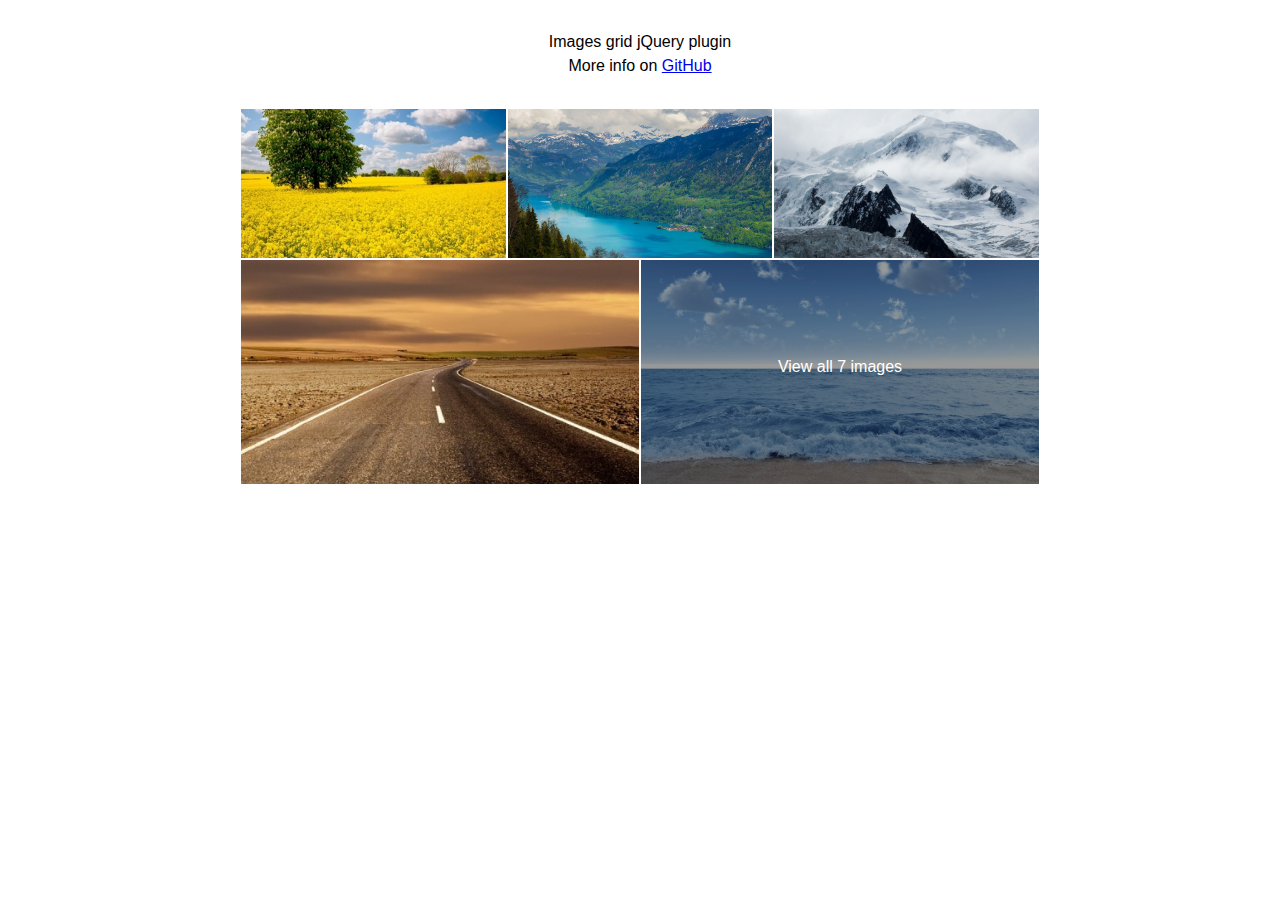
<file: index.html>
<!DOCTYPE html>
<html>
    <head>

        <title>Images grid</title>

        <meta charset="utf-8">
        <meta name="viewport" content="width=device-width, initial-scale=1">

        <!-- jQuery -->
        <script src="https://cdnjs.cloudflare.com/ajax/libs/jquery/1.12.3/jquery.min.js"></script>
        <!--<script src="https://cdnjs.cloudflare.com/ajax/libs/jquery/2.0.0/jquery.min.js"></script>-->
        <!--<script src="https://cdnjs.cloudflare.com/ajax/libs/jquery/3.1.1/jquery.min.js"></script>-->

        <!-- Images grid -->
        <script src="src/images-grid.js"></script>
        <link rel="stylesheet" href="src/images-grid.css">

        <style>
            body {
                font-family: sans-serif;
            }
            p {
                text-align: center;
                margin: 30px;
                line-height: 1.5;
            }
        </style>

    </head>
    <body>

        <p>
            Images grid jQuery plugin<br>
            More info on <a href="https://github.com/taras-d/images-grid#images-grid">GitHub</a>
        </p>
        <div id="gallery"></div>

        <script>
            $('#gallery').imagesGrid({
                images: [
                    { src: 'imgs/1.jpg', thumbnail: 'imgs/1-thumbnail.jpg' },
                    { src: 'imgs/2.jpg', alt: 'Nature', title: 'Nature' },
                    'imgs/3.jpg',
                    { src: 'imgs/4.jpg', caption: 'The long way' },
                    'imgs/5.jpg',
                    'imgs/6.jpg',
                    'imgs/7.jpg'
                ],
                align: true
            });
        </script>

    </body>
</html>
</file>
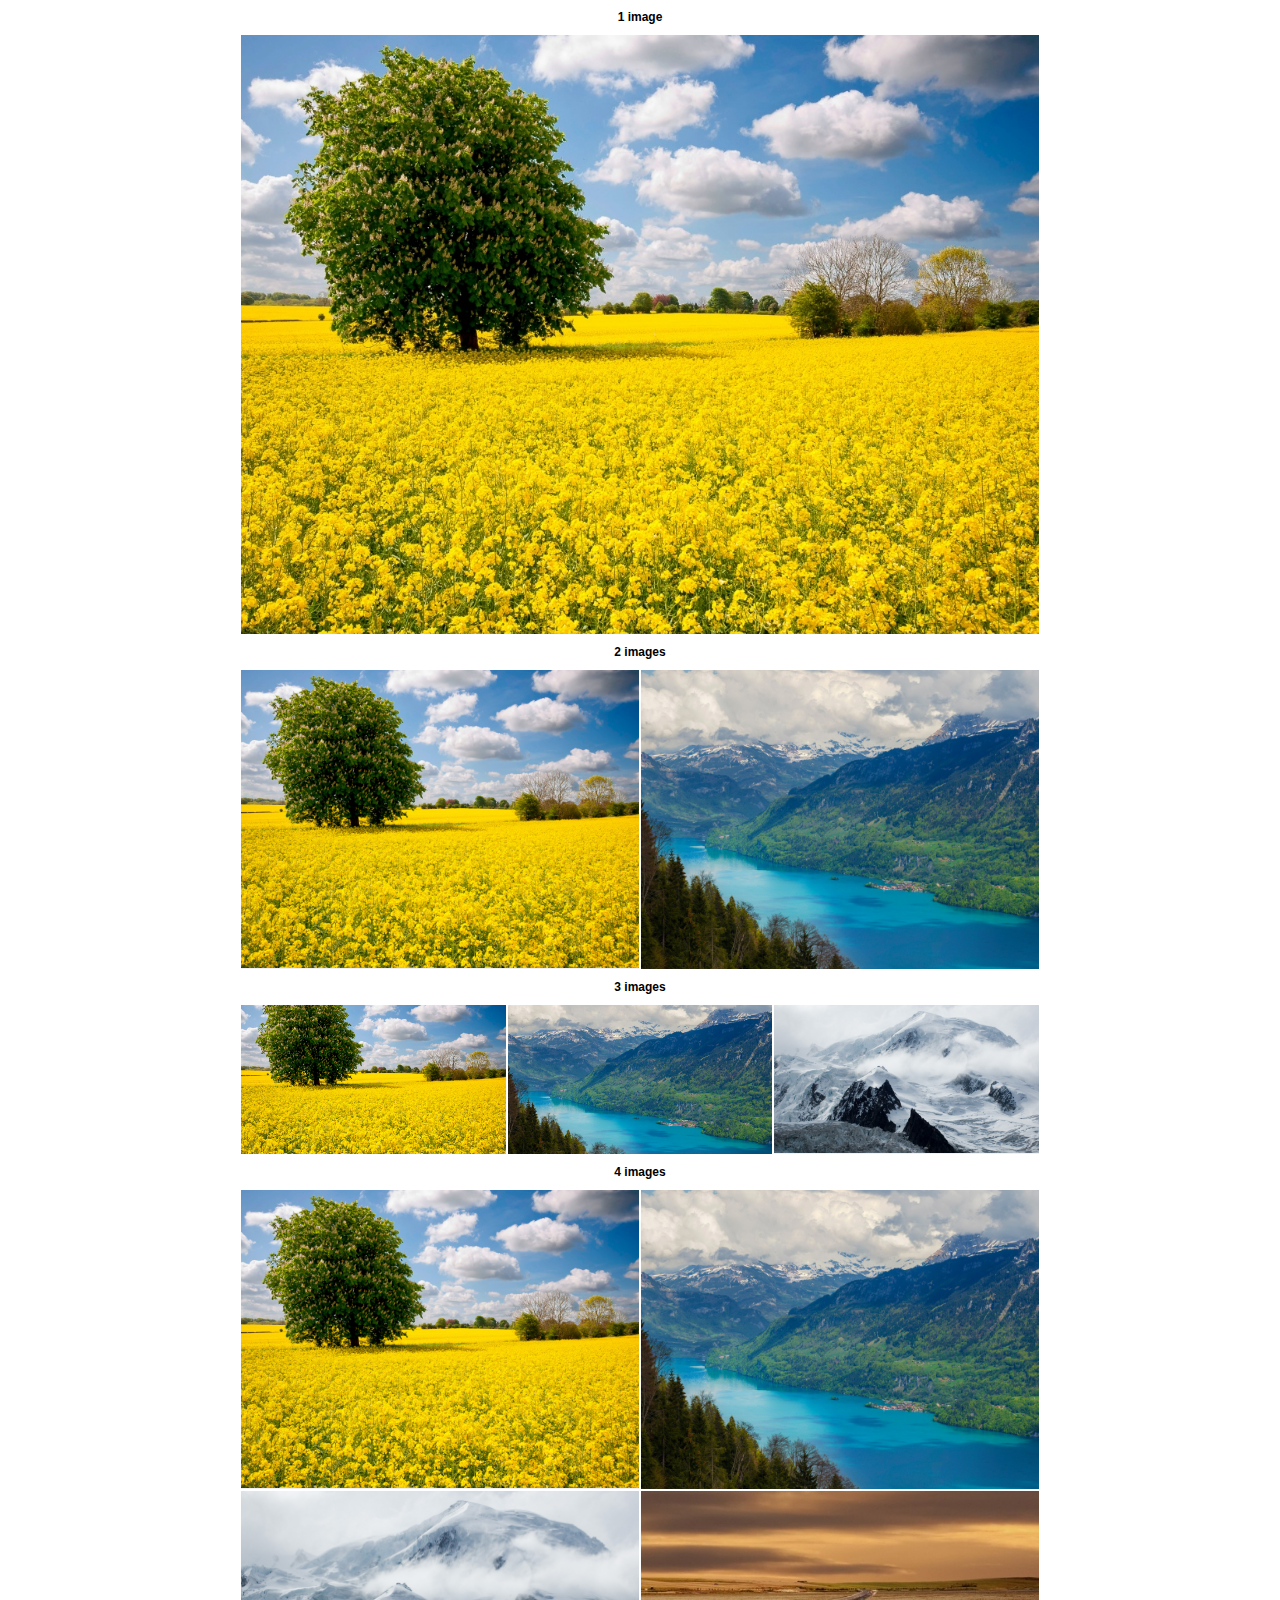
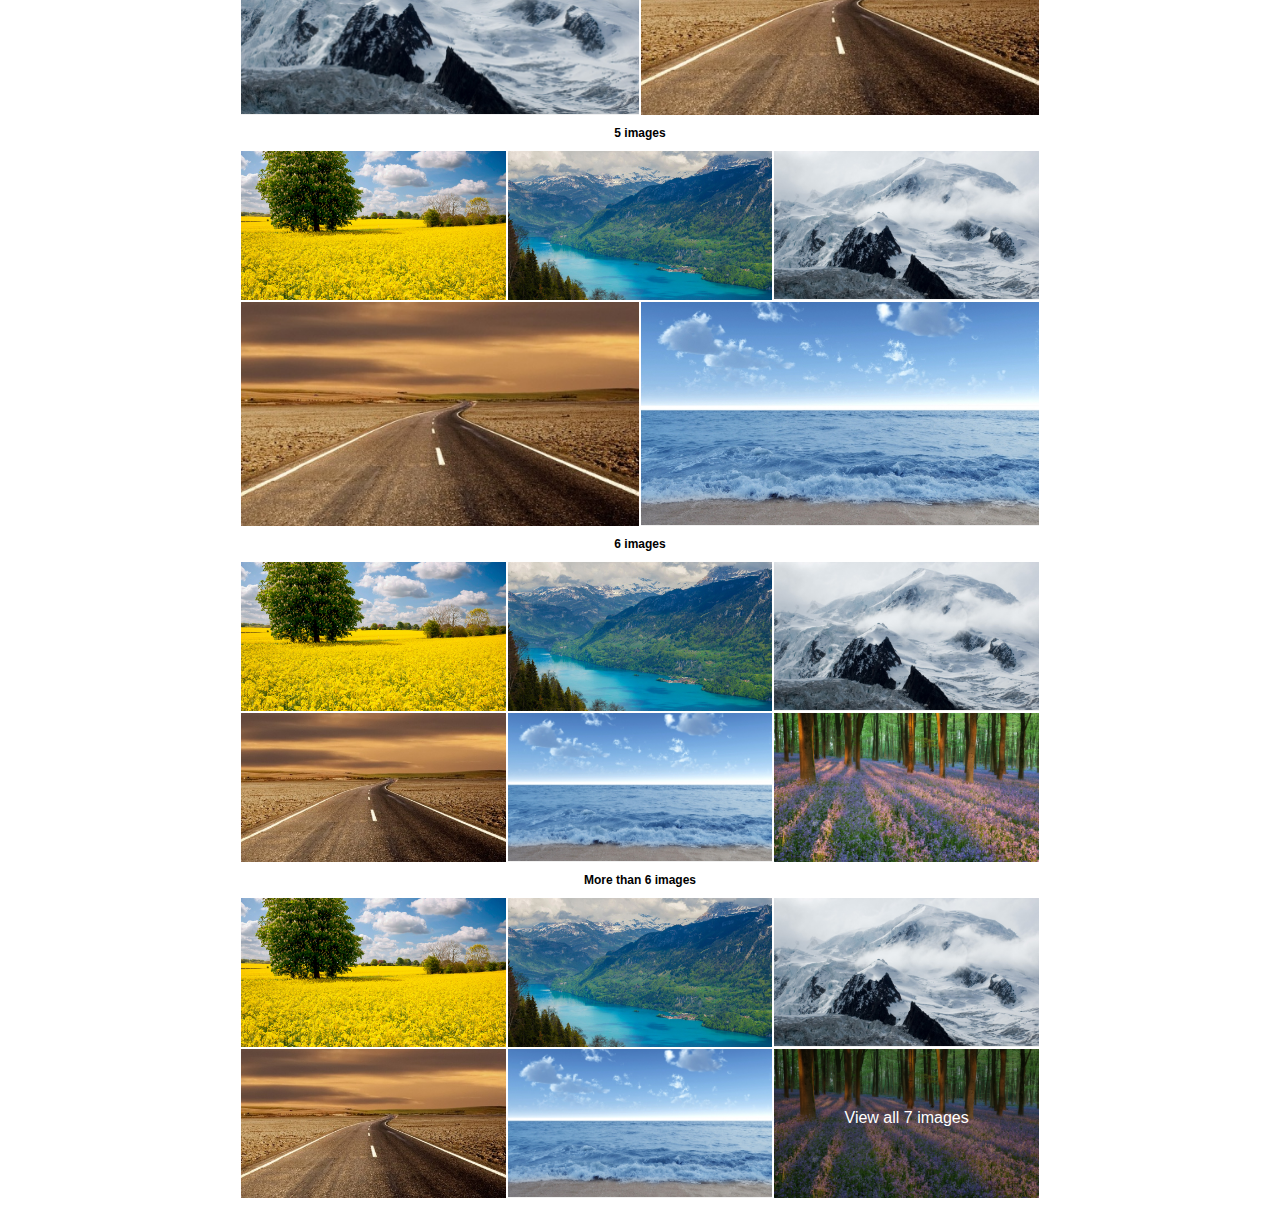
<file: test.html>
<!DOCTYPE html>
<html>
    <head>

        <title>Images grid test</title>

        <meta charset="utf-8">
        <meta name="viewport" content="width=device-width, initial-scale=1">

        <!-- jQuery -->
        <script src="https://cdnjs.cloudflare.com/ajax/libs/jquery/1.12.3/jquery.min.js"></script>
        <!--<script src="https://cdnjs.cloudflare.com/ajax/libs/jquery/2.0.0/jquery.min.js"></script>-->
        <!--<script src="https://cdnjs.cloudflare.com/ajax/libs/jquery/3.1.1/jquery.min.js"></script>-->
        <script>console.log('jQuery: ' + $.fn.jquery);</script>

        <!-- Imageg grid -->
        <script src="src/images-grid.js"></script>
        <link rel="stylesheet" href="src/images-grid.css">

        <style>
            body {
                font-family: sans-serif;
            }
            p {
                text-align: center;
                margin: 10px;
                font-weight: bold;
                font-size: 12px;
            }
        </style>

    </head>
    <body>

        <p>1 image</p>
        <div id="gallery-1"></div>

        <p>2 images</p>
        <div id="gallery-2"></div>

        <p>3 images</p>
        <div id="gallery-3"></div>

        <p>4 images</p>
        <div id="gallery-4"></div>

        <p>5 images</p>
        <div id="gallery-5"></div>

        <p>6 images</p>
        <div id="gallery-6"></div>

        <p>More than 6 images</p>
        <div id="gallery-7"></div>

        <script>

            // Change default cells count from 5 to 6
            $.fn.imagesGrid.defaults.cells = 6;

            var images = [
                'imgs/1.jpg',
                'imgs/2.jpg',
                'imgs/3.jpg',
                'imgs/4.jpg',
                'imgs/5.jpg',
                'imgs/6.jpg',
                'imgs/7.jpg',
            ];

            for (var i = 0; i < images.length; ++i) {
                $('#gallery-' + (i + 1)).imagesGrid({
                    images: images.slice(0, (i + 1)),
                    align: true
                });
            }

        </script>

    </body>
</html>
</file>
<file: src/images-grid.css>
.imgs-grid {
  max-width: 800px;
  margin: 0 auto;
  font-size: 0;
}
.imgs-grid.imgs-grid-1 .imgs-grid-image {
  width: 100%;
  text-align: center;
}
.imgs-grid.imgs-grid-2 .imgs-grid-image,
.imgs-grid.imgs-grid-4 .imgs-grid-image {
  width: 50%;
}
.imgs-grid.imgs-grid-3 .imgs-grid-image,
.imgs-grid.imgs-grid-6 .imgs-grid-image {
  width: 33.333333333333336%;
}
.imgs-grid.imgs-grid-5 .imgs-grid-image:nth-child(1),
.imgs-grid.imgs-grid-5 .imgs-grid-image:nth-child(2),
.imgs-grid.imgs-grid-5 .imgs-grid-image:nth-child(3) {
  width: 33.333333333333336%;
}
.imgs-grid.imgs-grid-5 .imgs-grid-image:nth-child(4),
.imgs-grid.imgs-grid-5 .imgs-grid-image:nth-child(5) {
  width: 50%;
}
.imgs-grid .imgs-grid-image {
  position: relative;
  display: inline-block;
  padding: 1px;
  box-sizing: border-box;
  text-align: center;
}
.imgs-grid .imgs-grid-image:before {
  content: "";
  display: block;
  position: absolute;
  top: 1px;
  left: 1px;
  right: 1px;
  bottom: 1px;
  background-color: #f0f0f0;
}
.imgs-grid .imgs-grid-image:hover {
  cursor: pointer;
}
.imgs-grid .imgs-grid-image .image-wrap {
  position: relative;
  display: inline-block;
  overflow: hidden;
  vertical-align: middle;
}
.imgs-grid .imgs-grid-image .image-wrap img {
  position: relative;
  width: 100%;
  height: auto;
  margin: 0;
}
.imgs-grid .imgs-grid-image .view-all {
  position: absolute;
  top: 0;
  left: 0;
  right: 0;
  bottom: 0;
  text-align: center;
}
.imgs-grid .imgs-grid-image .view-all:before {
  display: inline-block;
  content: "";
  vertical-align: middle;
  height: 100%;
}
.imgs-grid .imgs-grid-image .view-all:hover {
  cursor: pointer;
}
.imgs-grid .imgs-grid-image .view-all:hover .view-all-text {
  text-decoration: underline;
}
.imgs-grid .imgs-grid-image .view-all .view-all-cover {
  position: absolute;
  top: 0;
  left: 0;
  width: 100%;
  height: 100%;
  background-color: black;
  opacity: 0.4;
}
.imgs-grid .imgs-grid-image .view-all .view-all-text {
  position: relative;
  font-size: 16px;
  font-family: sans-serif;
  color: white;
}
@media (max-width: 350px) {
  .imgs-grid .imgs-grid-image .view-all .view-all-text {
    font-size: 10px;
  }
}
.imgs-grid-modal {
  position: fixed;
  left: 0;
  right: 0;
  top: 0;
  bottom: 0;
  background-color: black;
  opacity: 0;
  z-index: 100;
  -webkit-user-select: none;
  -moz-user-select: -moz-none;
  -khtml-user-select: none;
  -o-user-select: none;
  user-select: none;
}
.imgs-grid-modal .modal-caption {
  padding: 30px 50px;
  text-align: center;
  color: white;
}
.imgs-grid-modal .modal-close {
  position: absolute;
  right: 10px;
  top: 10px;
  width: 35px;
  height: 35px;
  background-image: url(img/imgs-grid-icons.png);
  background-repeat: no-repeat;
  background-position: -100px;
}
.imgs-grid-modal .modal-close:hover {
  cursor: pointer;
}
.imgs-grid-modal .modal-inner {
  position: absolute;
  top: 60px;
  bottom: 60px;
  left: 0;
  right: 0;
}
.imgs-grid-modal .modal-inner .modal-control {
  position: absolute;
  top: 0;
  bottom: 0;
  width: 70px;
}
.imgs-grid-modal .modal-inner .modal-control:hover {
  cursor: pointer;
}
.imgs-grid-modal .modal-inner .modal-control.left {
  left: 0;
}
.imgs-grid-modal .modal-inner .modal-control.right {
  right: 0;
}
.imgs-grid-modal .modal-inner .modal-control .arrow {
  margin: 0 auto;
  height: 100%;
  width: 40px;
  background-repeat: no-repeat;
  background-image: url(img/imgs-grid-icons.png);
}
.imgs-grid-modal .modal-inner .modal-control .arrow.left {
  background-position: 2px center;
}
.imgs-grid-modal .modal-inner .modal-control .arrow.right {
  background-position: -42px center;
}
.imgs-grid-modal .modal-inner .modal-image {
  position: absolute;
  top: 0;
  left: 70px;
  right: 70px;
  bottom: 0;
  text-align: center;
}
.imgs-grid-modal .modal-inner .modal-image:before {
  display: inline-block;
  content: "";
  vertical-align: middle;
  height: 100%;
}
.imgs-grid-modal .modal-inner .modal-image img {
  max-width: 100%;
  max-height: 100%;
  vertical-align: middle;
}
.imgs-grid-modal .modal-inner .modal-image img:hover {
  cursor: pointer;
}
.imgs-grid-modal .modal-inner .modal-loader {
  display: inline-block;
  vertical-align: middle;
  color: silver;
  font-size: 14px;
}
@media (max-width: 800px) {
  .imgs-grid-modal .modal-inner .modal-control {
    width: 40px;
  }
  .imgs-grid-modal .modal-inner .modal-control .arrow {
    -webkit-transform: scale(0.7);
    -moz-transform: scale(0.7);
    -o-transform: scale(0.7);
    -ms-transform: scale(0.7);
    transform: scale(0.7);
  }
  .imgs-grid-modal .modal-inner .modal-image {
    left: 0;
    right: 0;
  }
}
.imgs-grid-modal .modal-indicator {
  position: absolute;
  bottom: 0;
  height: 60px;
  width: 100%;
  text-align: center;
}
.imgs-grid-modal .modal-indicator ul {
  margin: 0;
  padding: 0;
}
.imgs-grid-modal .modal-indicator ul li {
  display: inline-block;
  width: 12px;
  height: 12px;
  border: 1px solid white;
  box-sizing: border-box;
  border-radius: 100%;
  margin: 0 1px;
  vertical-align: middle;
}
.imgs-grid-modal .modal-indicator ul li:hover {
  cursor: pointer;
}
.imgs-grid-modal .modal-indicator ul li.selected {
  background-color: white;
  width: 14px;
  height: 14px;
  margin: 0;
}
</file>
